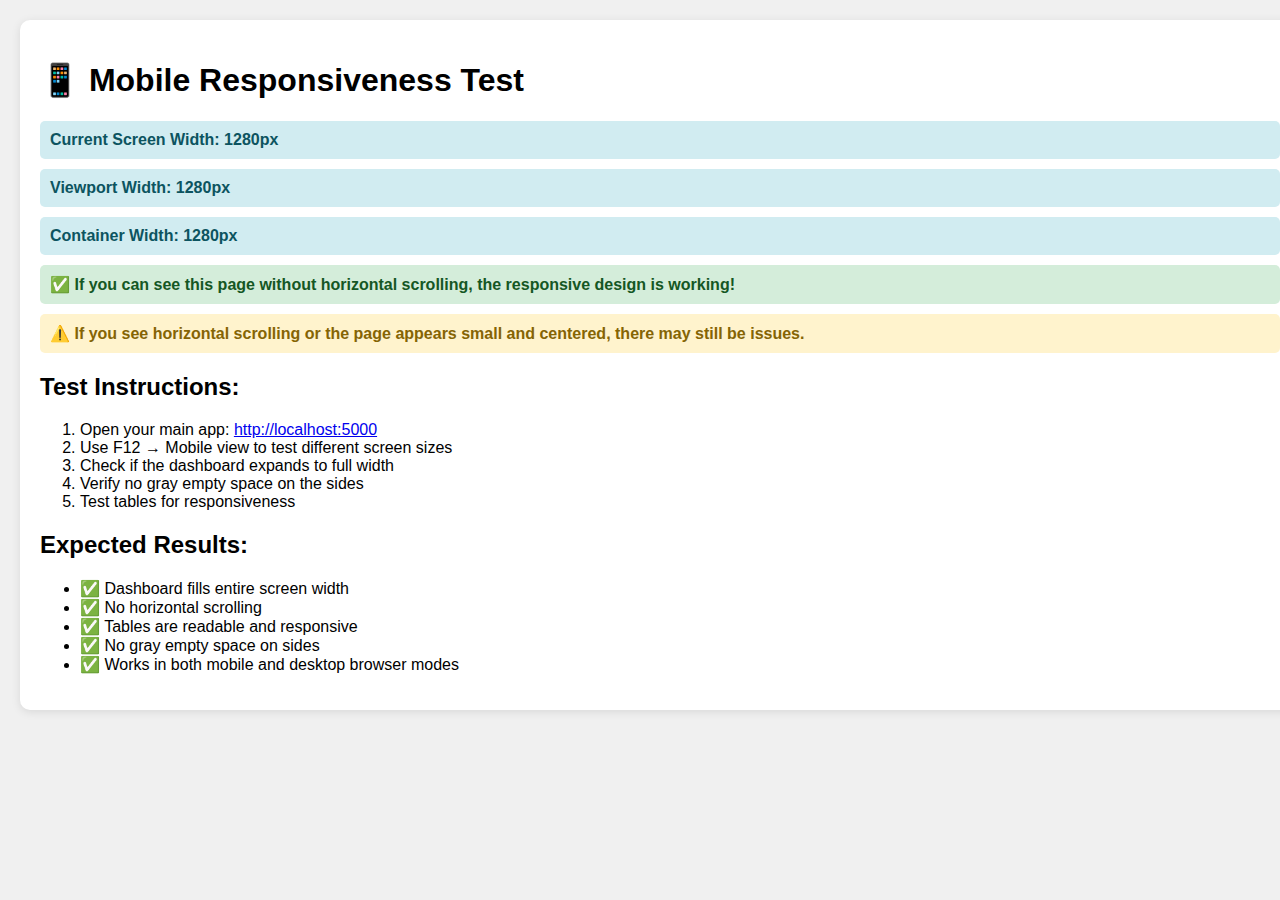
<file: mobile_test.html>
<!DOCTYPE html>
<html lang="en">
<head>
    <meta charset="UTF-8">
    <meta name="viewport" content="width=device-width, initial-scale=1.0, user-scalable=yes">
    <title>Mobile Responsiveness Test</title>
    <style>
        body {
            margin: 0;
            padding: 20px;
            font-family: Arial, sans-serif;
            background: #f0f0f0;
        }
        .test-container {
            width: 100%;
            max-width: 100%;
            background: white;
            padding: 20px;
            border-radius: 10px;
            box-shadow: 0 2px 10px rgba(0,0,0,0.1);
        }
        .status {
            padding: 10px;
            margin: 10px 0;
            border-radius: 5px;
            font-weight: bold;
        }
        .success { background: #d4edda; color: #155724; }
        .info { background: #d1ecf1; color: #0c5460; }
        .warning { background: #fff3cd; color: #856404; }
    </style>
</head>
<body>
    <div class="test-container">
        <h1>📱 Mobile Responsiveness Test</h1>
        
        <div class="status info">
            <strong>Current Screen Width:</strong> <span id="screen-width">--</span>px
        </div>
        
        <div class="status info">
            <strong>Viewport Width:</strong> <span id="viewport-width">--</span>px
        </div>
        
        <div class="status info">
            <strong>Container Width:</strong> <span id="container-width">--</span>px
        </div>
        
        <div class="status success">
            ✅ If you can see this page without horizontal scrolling, the responsive design is working!
        </div>
        
        <div class="status warning">
            ⚠️ If you see horizontal scrolling or the page appears small and centered, there may still be issues.
        </div>
        
        <h2>Test Instructions:</h2>
        <ol>
            <li>Open your main app: <a href="http://localhost:5000" target="_blank">http://localhost:5000</a></li>
            <li>Use F12 → Mobile view to test different screen sizes</li>
            <li>Check if the dashboard expands to full width</li>
            <li>Verify no gray empty space on the sides</li>
            <li>Test tables for responsiveness</li>
        </ol>
        
        <h2>Expected Results:</h2>
        <ul>
            <li>✅ Dashboard fills entire screen width</li>
            <li>✅ No horizontal scrolling</li>
            <li>✅ Tables are readable and responsive</li>
            <li>✅ No gray empty space on sides</li>
            <li>✅ Works in both mobile and desktop browser modes</li>
        </ul>
    </div>

    <script>
        function updateDimensions() {
            document.getElementById('screen-width').textContent = screen.width;
            document.getElementById('viewport-width').textContent = window.innerWidth;
            document.getElementById('container-width').textContent = document.querySelector('.test-container').offsetWidth;
        }

        updateDimensions();
        window.addEventListener('resize', updateDimensions);
        
        // Check if we're in mobile view
        if (window.innerWidth <= 768) {
            document.body.style.background = '#e8f5e8';
            document.querySelector('.test-container').style.border = '2px solid #28a745';
        }
    </script>
</body>
</html>
</file>
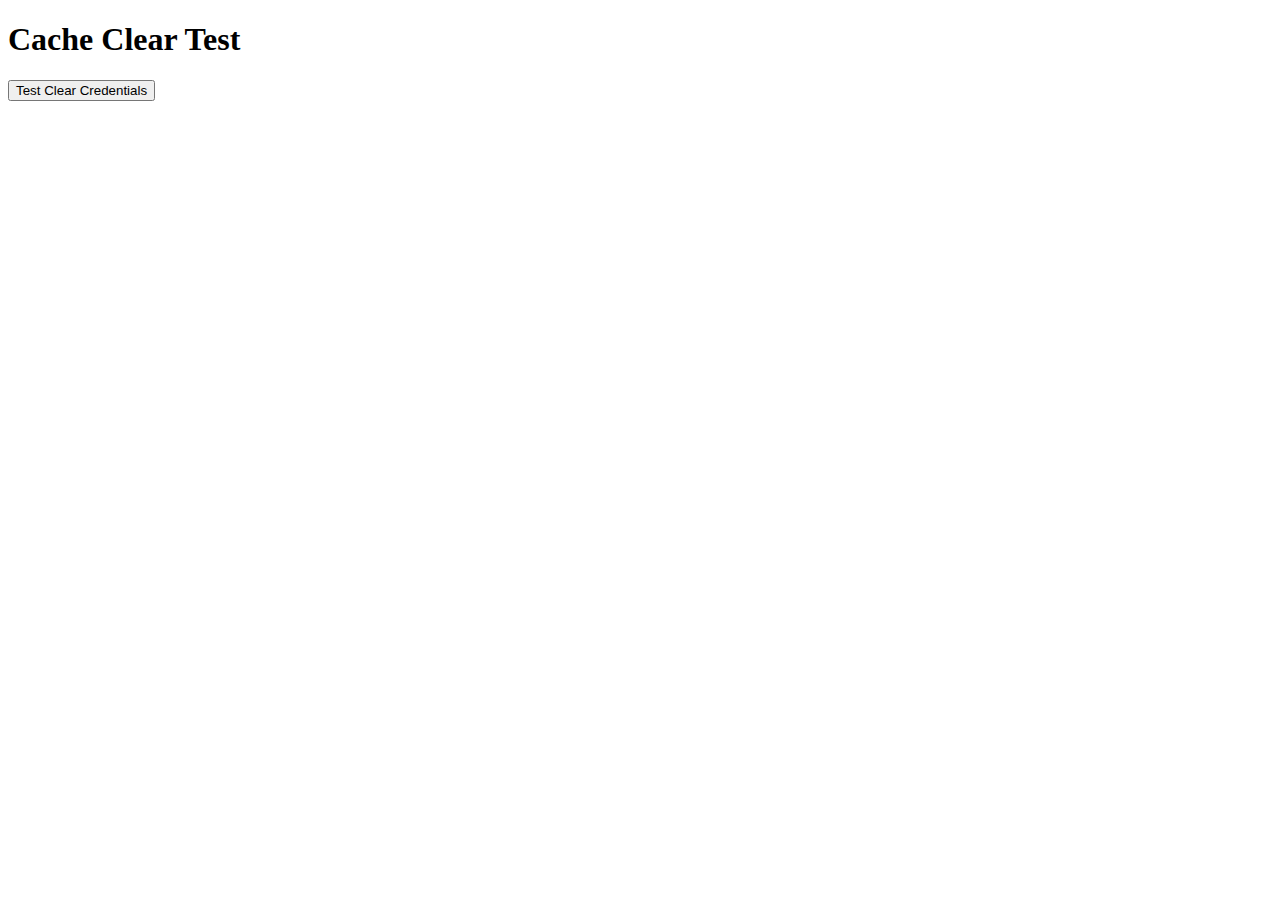
<file: test_cache_clear.html>
<!DOCTYPE html>
<html>
<head>
    <title>Test Cache Clear</title>
</head>
<body>
    <h1>Cache Clear Test</h1>
    <button id="test-clear" onclick="testClearCredentials()">Test Clear Credentials</button>
    <div id="result"></div>

    <script>
        function testClearCredentials() {
            const resultDiv = document.getElementById('result');
            try {
                // Test localStorage access
                localStorage.setItem('test_key', 'test_value');
                const testValue = localStorage.getItem('test_key');
                
                if (testValue === 'test_value') {
                    localStorage.removeItem('test_key');
                    resultDiv.innerHTML = '<p style="color: green;">✅ localStorage is working correctly</p>';
                } else {
                    resultDiv.innerHTML = '<p style="color: red;">❌ localStorage read/write failed</p>';
                }
                
                // Test clear credentials function
                clearSavedCredentials();
                resultDiv.innerHTML += '<p style="color: green;">✅ Clear credentials function executed</p>';
                
            } catch (error) {
                resultDiv.innerHTML = '<p style="color: red;">❌ Error: ' + error.message + '</p>';
            }
        }
        
        function clearSavedCredentials() {
            try {
                console.log('Attempting to clear saved credentials...');
                localStorage.removeItem('saved_email');
                localStorage.removeItem('saved_password');
                localStorage.removeItem('remember_me');
                console.log('Saved credentials cleared successfully');
                return true;
            } catch (error) {
                console.error('Failed to clear saved credentials:', error);
                return false;
            }
        }
    </script>
</body>
</html>
</file>
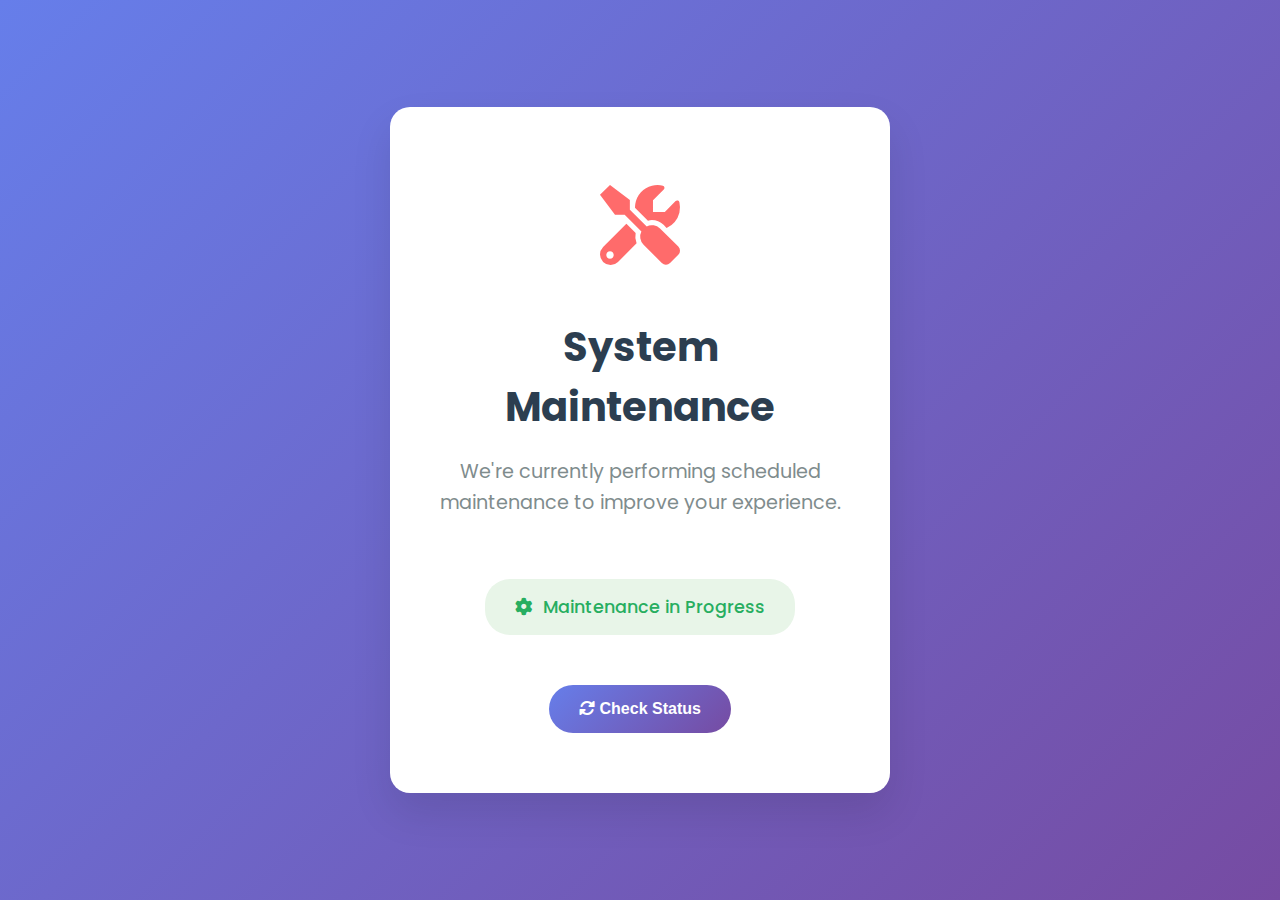
<file: templates/maintenance.html>
<!DOCTYPE html>
<html lang="en">
<head>
    <meta charset="UTF-8">
    <meta name="viewport" content="width=device-width, initial-scale=1.0, user-scalable=yes">
    <title>System Maintenance - Employee Attendance Portal</title>
    <link href="https://fonts.googleapis.com/css2?family=Poppins:wght@300;400;500;600;700&display=swap" rel="stylesheet">
    <link href="https://cdnjs.cloudflare.com/ajax/libs/font-awesome/6.0.0/css/all.min.css" rel="stylesheet">
    <style>
        * {
            margin: 0;
            padding: 0;
            box-sizing: border-box;
        }

        body {
            font-family: 'Poppins', sans-serif;
            background: linear-gradient(135deg, #667eea 0%, #764ba2 100%);
            min-height: 100vh;
            display: flex;
            align-items: center;
            justify-content: center;
            color: #333;
        }

        .maintenance-container {
            background: white;
            border-radius: 20px;
            padding: 60px 40px;
            text-align: center;
            box-shadow: 0 20px 40px rgba(0, 0, 0, 0.1);
            max-width: 500px;
            width: 90%;
            animation: fadeInUp 0.8s ease-out;
        }

        @keyframes fadeInUp {
            from {
                opacity: 0;
                transform: translateY(30px);
            }
            to {
                opacity: 1;
                transform: translateY(0);
            }
        }

        .maintenance-icon {
            font-size: 80px;
            color: #ff6b6b;
            margin-bottom: 30px;
            animation: pulse 2s infinite;
        }

        @keyframes pulse {
            0% { transform: scale(1); }
            50% { transform: scale(1.05); }
            100% { transform: scale(1); }
        }

        .maintenance-title {
            font-size: 2.5rem;
            font-weight: 700;
            color: #2c3e50;
            margin-bottom: 20px;
        }

        .maintenance-subtitle {
            font-size: 1.2rem;
            color: #7f8c8d;
            margin-bottom: 40px;
            line-height: 1.6;
        }

        .status-indicator {
            display: inline-flex;
            align-items: center;
            background: #e8f5e8;
            color: #27ae60;
            padding: 15px 30px;
            border-radius: 25px;
            font-weight: 500;
            margin: 20px 0;
            font-size: 1.1rem;
        }

        .status-indicator i {
            margin-right: 10px;
            animation: spin 2s linear infinite;
        }

        @keyframes spin {
            from { transform: rotate(0deg); }
            to { transform: rotate(360deg); }
        }

        .refresh-btn {
            background: linear-gradient(135deg, #667eea 0%, #764ba2 100%);
            color: white;
            border: none;
            padding: 15px 30px;
            border-radius: 25px;
            font-size: 1rem;
            font-weight: 600;
            cursor: pointer;
            transition: all 0.3s ease;
            margin-top: 30px;
        }

        .refresh-btn:hover {
            transform: translateY(-2px);
            box-shadow: 0 10px 20px rgba(0, 0, 0, 0.2);
        }
    </style>
</head>
<body>
    <div class="maintenance-container">
        <div class="maintenance-icon">
            <i class="fas fa-tools"></i>
        </div>
        
        <h1 class="maintenance-title">System Maintenance</h1>
        <p class="maintenance-subtitle">
            We're currently performing scheduled maintenance to improve your experience.
        </p>

        <div class="status-indicator">
            <i class="fas fa-cog"></i>
            Maintenance in Progress
        </div>

        <button class="refresh-btn" onclick="checkStatus()">
            <i class="fas fa-sync-alt"></i> Check Status
        </button>
    </div>

    <script>
        function checkStatus() {
            // Try to access the main application
            fetch('/')
                .then(response => {
                    if (response.ok) {
                        // If we get a response, redirect to main app
                        window.location.href = '/';
                    } else {
                        // Still in maintenance
                        console.log('Still in maintenance mode');
                    }
                })
                .catch(error => {
                    console.log('Still in maintenance mode');
                });
        }

        // Check status every 30 seconds
        setInterval(checkStatus, 30000);
    </script>
</body>
</html>
</file>
